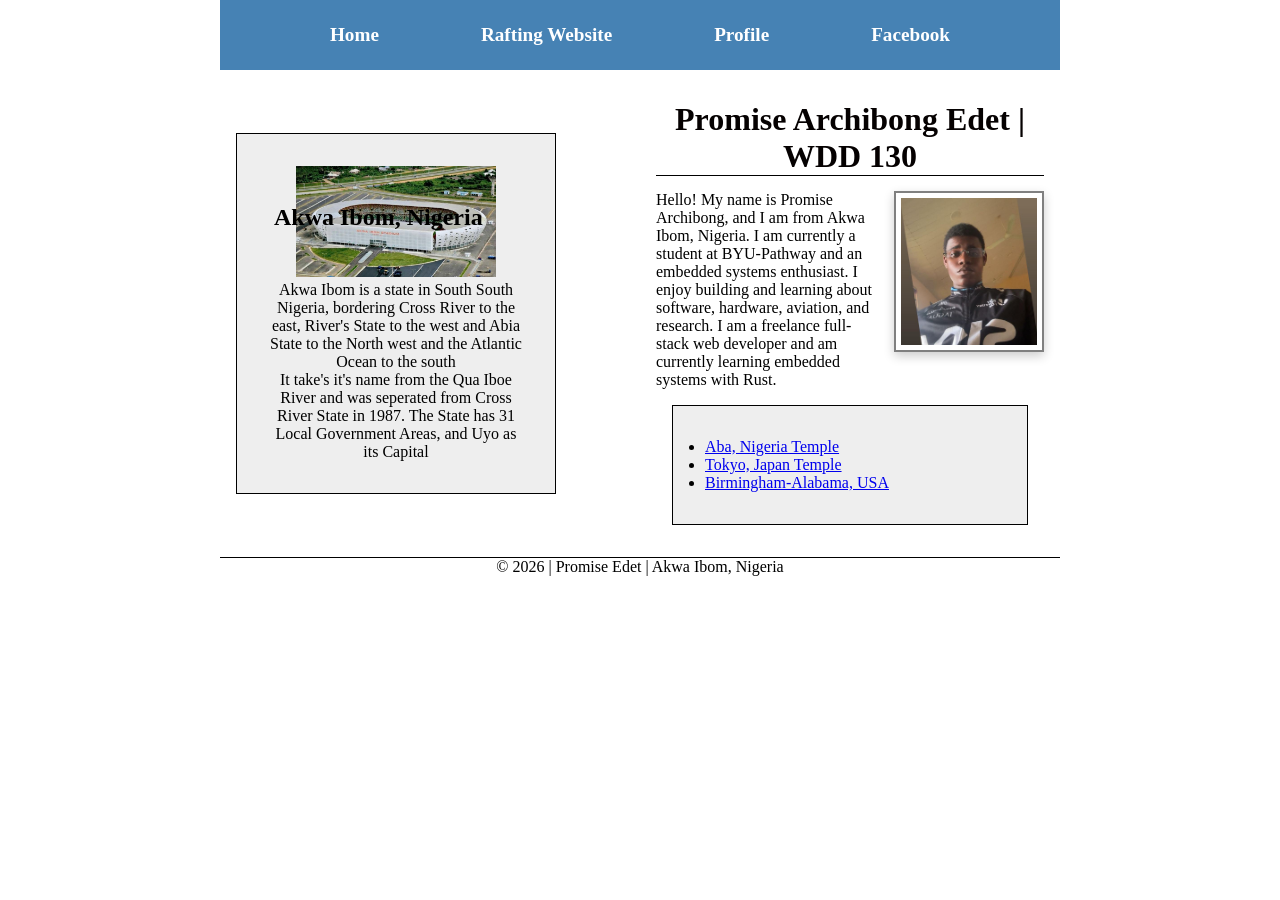
<file: index.html>
<!DOCTYPE html>
<html lang="en">

<head>
    <meta charset="UTF-8">
    <meta name="viewport" content="width=device-width, initial-scale=1.0">
    <title>Promise Archibong Edet | WDD 130</title>
    <meta name="description"
      content="Promise Edet's home page that lets people know a bit about his state.">
    <meta name="author" content="Promise Edet">
    <link rel="stylesheet" href="styles/styles.css">
</head>

<body>
    <header>
        <nav>
            <a href="#">Home</a>
            <a href="wwr/">Rafting Website</a>
            <a href="https://linkedin.com">Profile</a>
            <a href="https://facebook.com">Facebook</a>
        </nav>
    </header>
    <div class="grid">
        <main>
            <h1>Promise Archibong Edet | WDD 130</h1>
            <img src="images/profile.jpg" alt="Promise Archibong" width="200">
            <p>
                Hello! My name is Promise Archibong, and I am from Akwa Ibom, Nigeria. I am
                currently a
                student at BYU-Pathway and an embedded systems enthusiast. I enjoy building and
                learning
                about software, hardware, aviation, and research. I am a freelance full-stack web
                developer and am currently learning embedded systems with Rust.
            </p>

            <ul class="box">
                <li><a href="https://www.churchofjesuschrist.org/temples/details/aba-nigeria-temple?lang=eng"
                      target="_blank">Aba, Nigeria Temple</a>
                </li>
                <li><a href="https://www.churchofjesuschrist.org/temples/details/tokyo-japan-temple"
                      target="_blank"> Tokyo, Japan Temple</a>
                </li>
                <li><a href="https://www.churchofjesuschrist.org/temples/details/birmingham-alabama-temple?lang=eng"
                      target="_blank">Birmingham-Alabama, USA</a>
                </li>
            </ul>
        </main>
        <aside class="box">
            <h2>Akwa Ibom, Nigeria</h2>
            <img src="./images/akwa-ibom.jpeg" alt="akwa ibom state stadium">
            <p>Akwa Ibom is a state in South South Nigeria, bordering Cross River to the east,
                River's
                State to the west and Abia State to the North west and the Atlantic Ocean to the
                south
                <br>
                It take's it's name from the Qua Iboe River and was seperated from Cross River State
                in
                1987.
                The State has 31 Local Government Areas, and Uyo as its Capital
            </p>
        </aside>
    </div>
    <footer>
        <p>&copy; 2026 | Promise Edet | Akwa Ibom, Nigeria</p>
    </footer>
</body>

</html>
</file>
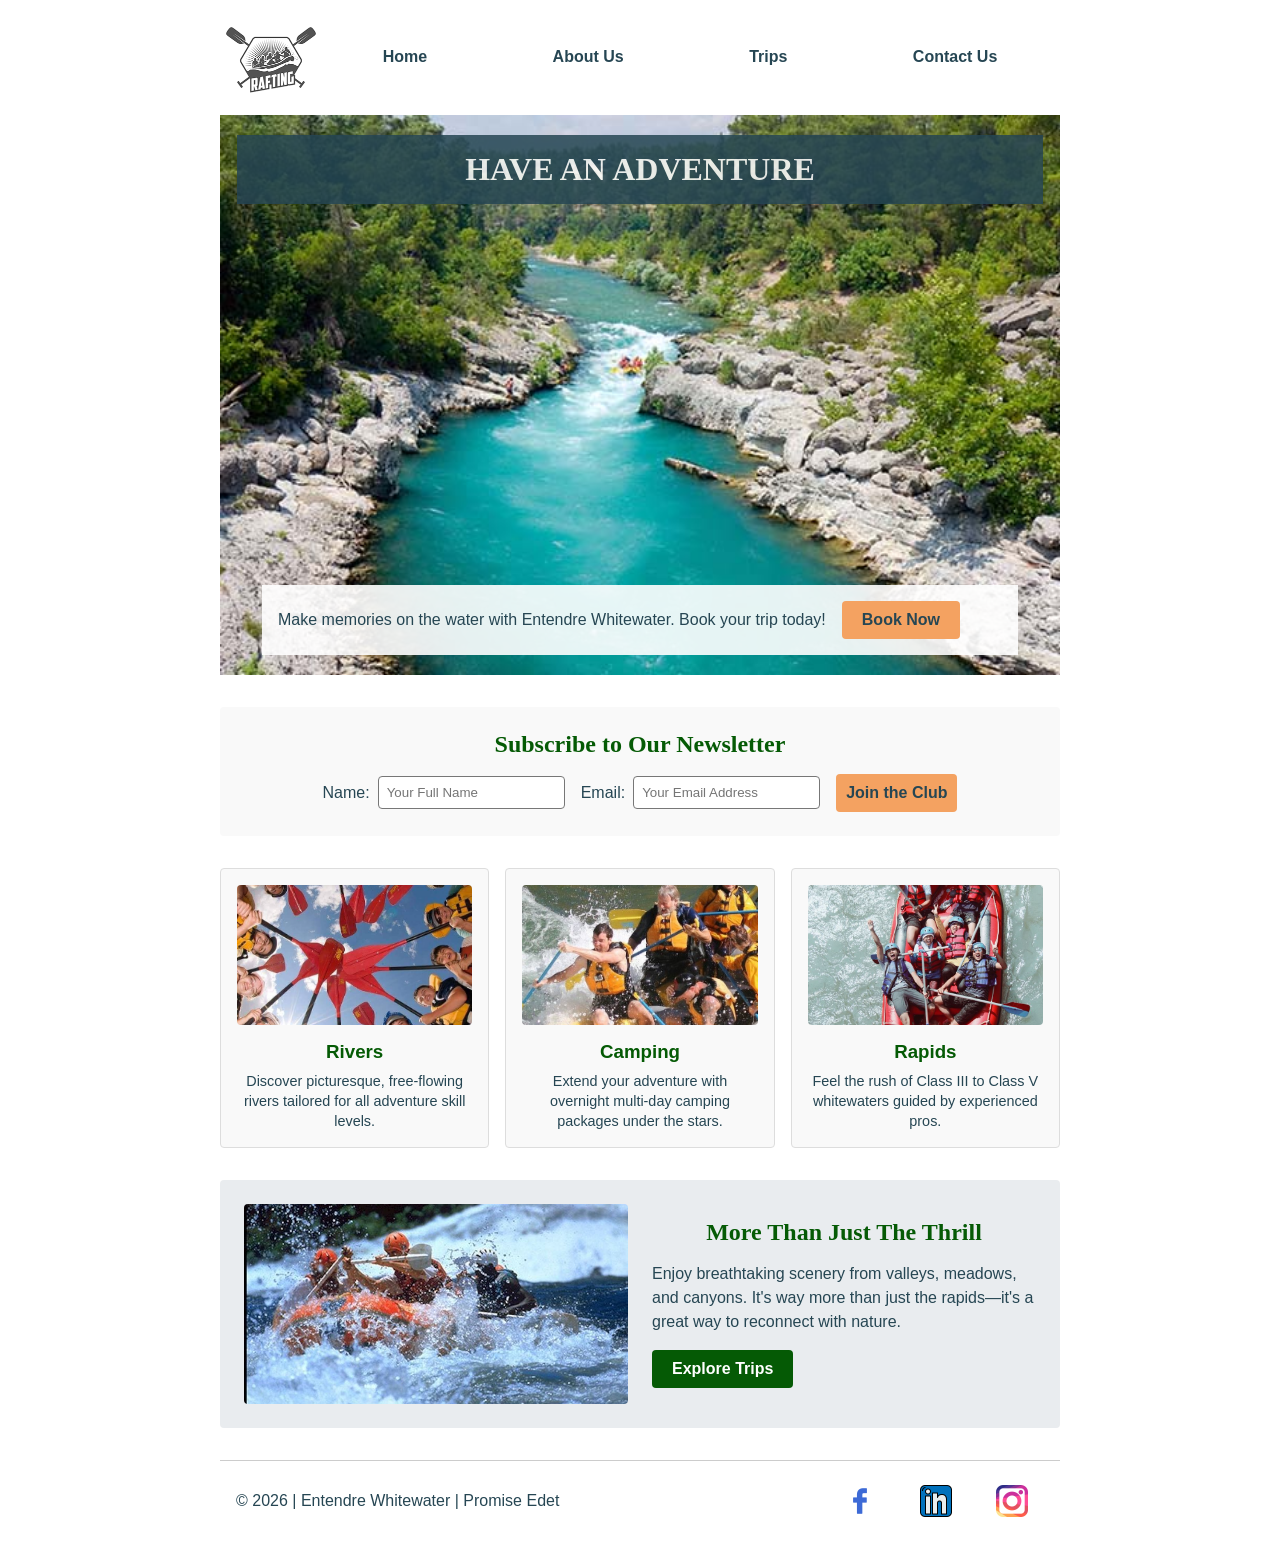
<file: wwr/index.html>
<!DOCTYPE html>
<html lang="en">

<head>
    <meta charset="UTF-8">
    <meta name="viewport" content="width=device-width, initial-scale=1.0">
    <title>Entendre Rafting | Home</title>
    <meta name="description"
      content="Experience the ultimate whitewater rafting adventure with Entendre Whitewater. Book your thrilling river trip, explore top-tier equipment, and create unforgettable memories today!">
    <meta name="author" content="Promise Archibong Edet">
    <link rel="stylesheet" href="styles/rafting.css">
</head>

<body>
    <header>
        <img src="images/rafting-logo.png" alt="Entendre Whitewater Rafting Logo" class="logo">
        <nav>
            <a href="index.html">Home</a>
            <a href="about.html">About Us</a>
            <a href="trips.html">Trips</a>
            <a href="contact.html">Contact Us</a>
        </nav>
    </header>

    <main>
        <!-- Hero Section -->
        <div class="hero">
            <img src="images/hero-image.jpg" alt="Whitewater Rafting Adventure">
            <h1>HAVE AN ADVENTURE</h1>
            <article>
                <p>Make memories on the water with Entendre Whitewater. Book your trip today!</p>
                <a href="trips.html" class="cta-btn">Book Now</a>
            </article>
        </div>

        <!-- Newsletter Section -->
        <section class="newsletter-section">
            <h2>Subscribe to Our Newsletter</h2>
            <form class="newsletter-form">
                <div class="newsletter-field">
                    <label for="fname">Name:</label>
                    <input type="text" id="fname" name="fname" placeholder="Your Full Name"
                      required>
                </div>
                <div class="newsletter-field">
                    <label for="email">Email:</label>
                    <input type="email" id="email" name="email" placeholder="Your Email Address"
                      required>
                </div>
                <button type="submit" class="submit-btn">Join the Club</button>
            </form>
        </section>

        <!-- Grid Content Section -->
        <section class="home-grid">
            <div class="grid-card">
                <img src="images/adventure1.jpeg" alt="Scenic free-flowing rivers">
                <h3>Rivers</h3>
                <p>Discover picturesque, free-flowing rivers tailored for all adventure skill
                    levels.</p>
            </div>
            <div class="grid-card">
                <img src="images/adventure2.jpeg" alt="Overnight river camping site">
                <h3>Camping</h3>
                <p>Extend your adventure with overnight multi-day camping packages under the stars.
                </p>
            </div>
            <div class="grid-card">
                <img src="images/adventure3.jpeg" alt="Thrilling class V whitewater rapids">
                <h3>Rapids</h3>
                <p>Feel the rush of Class III to Class V whitewaters guided by experienced pros.</p>
            </div>
        </section>

        <!-- Secondary Info Section -->
        <section class="info-banner">
            <img src="images/history.jpeg" alt="Scenic Canyon View">
            <div class="info-text">
                <h2>More Than Just The Thrill</h2>
                <p>Enjoy breathtaking scenery from valleys, meadows, and canyons. It's way more than
                    just the rapids—it's a great way to reconnect with nature.</p>
                <a href="trips.html" class="cta-btn secondary">Explore Trips</a>
            </div>
        </section>
    </main>

    <footer>
        <p>&copy; 2026 | Entendre Whitewater | Promise Edet</p>
        <nav class="socialmedia">
            <a href="https://facebook.com" target="_blank" rel="noopener noreferrer">
                <img src="images/facebook.png" alt="Facebook Icon">
            </a>
            <a href="https://linkedin.com" target="_blank" rel="noopener noreferrer">
                <img src="images/linkedin.png" alt="LinkedIn Icon">
            </a>
            <a href="https://instagram.com" target="_blank" rel="noopener noreferrer">
                <img src="images/instagram.png" alt="Instagram Icon">
            </a>
        </nav>
    </footer>
</body>

</html>
</file>
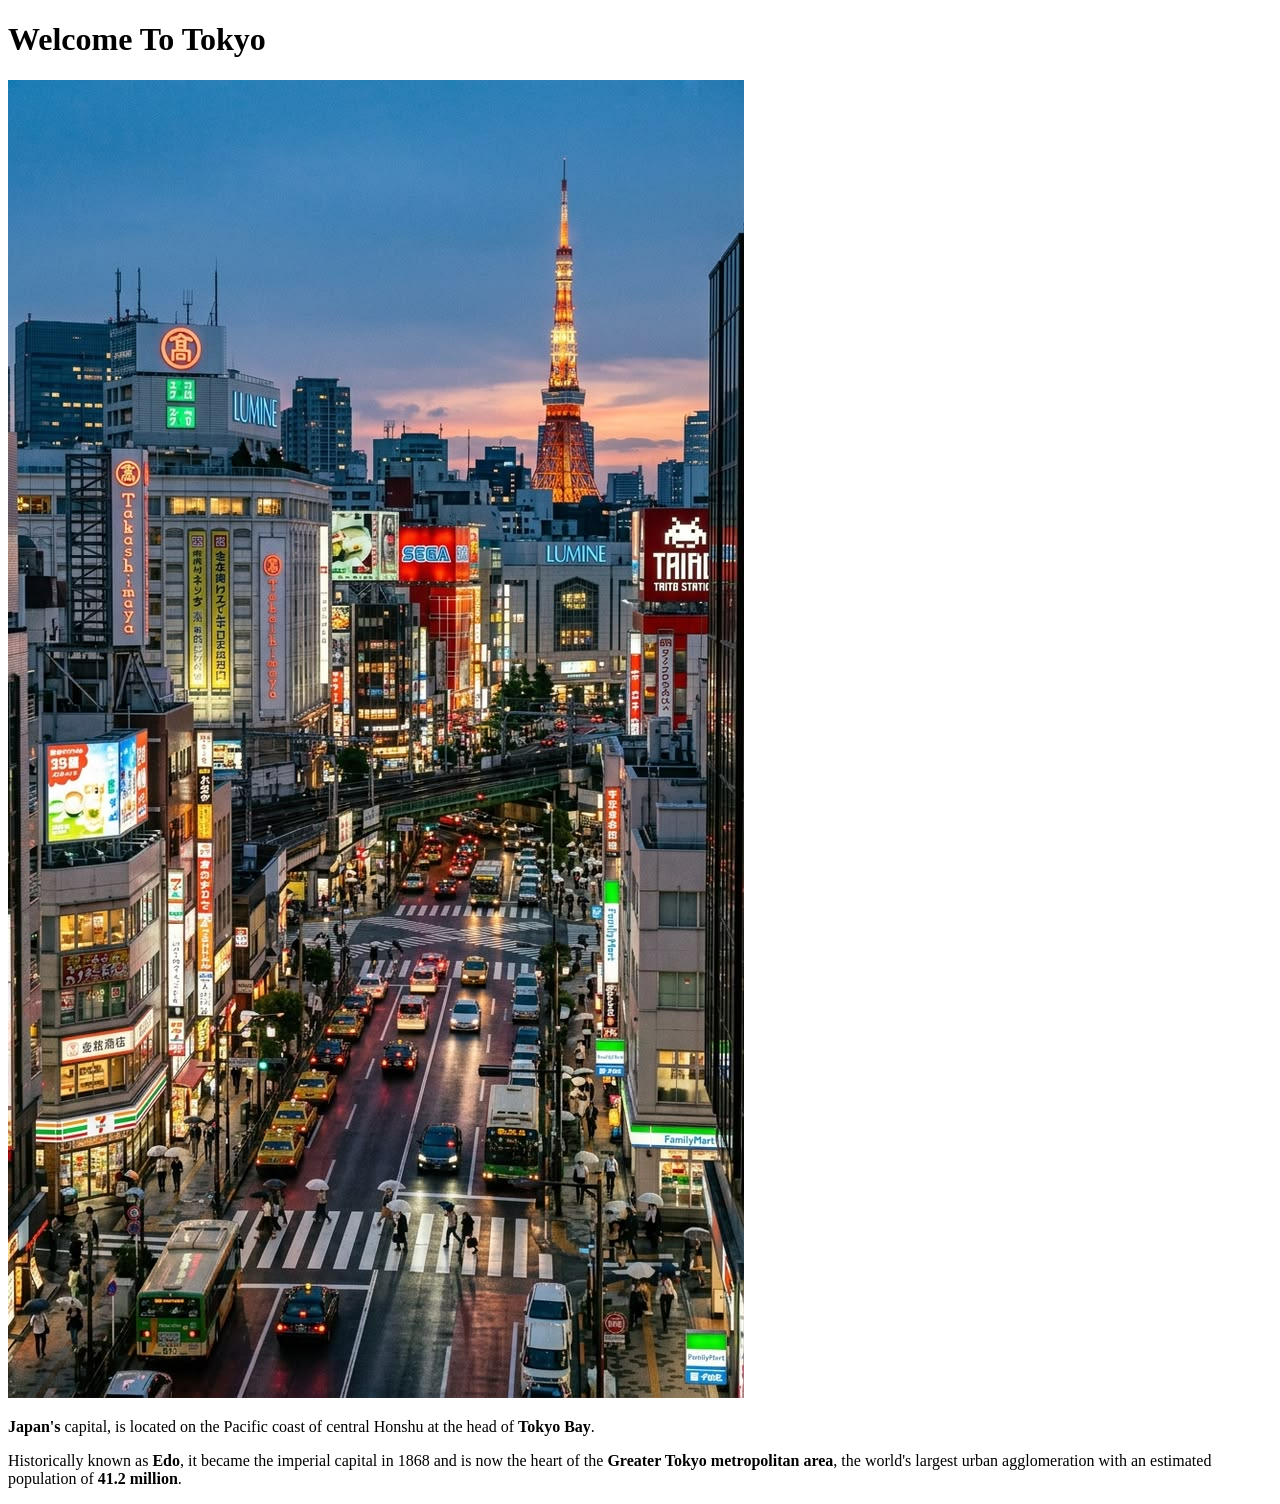
<file: week01/favourite-city.html>
<!DOCTYPE html>
<html lang="en">
<head>
    <meta charset="UTF-8">
    <meta name="viewport" content="width=device-width, initial-scale=1.0">
    <title>Tokyo</title>
</head>
<body>
    <h1>Welcome To Tokyo</h1>
    <img src="./images/tokyo-japan.jpeg" alt="image of tokyo">
    <p><b>Japan's</b> capital, is located on the Pacific coast of central Honshu at the head of <b>Tokyo Bay</b>.</p>
    <p>Historically known as <b>Edo</b>, it became the imperial capital in 1868 and is now the heart of the <b>Greater Tokyo metropolitan area</b>, the world's largest urban agglomeration with an estimated population of <b>41.2 million</b>.</p>
</body>
</html>
</file>
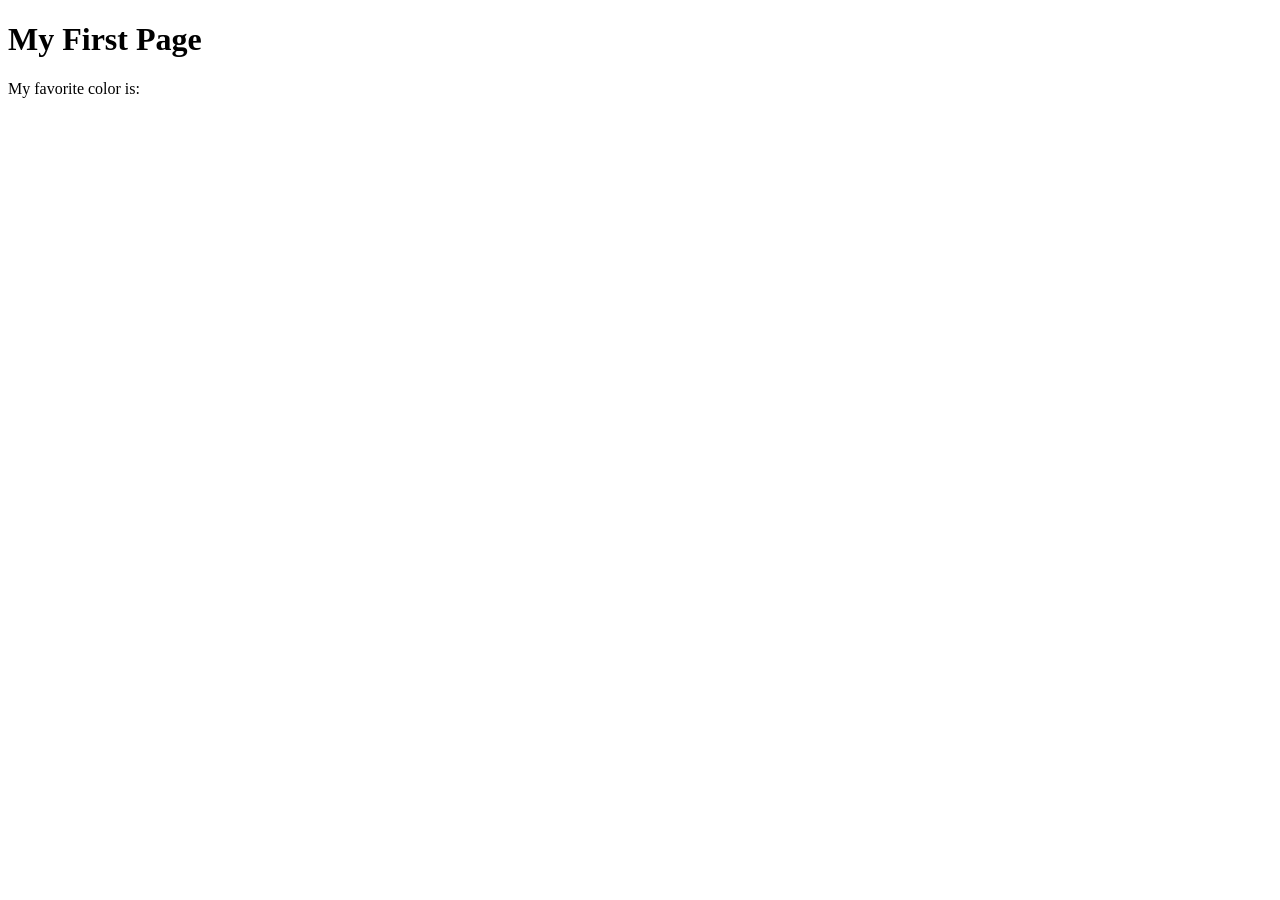
<file: week01/first-page.html>
<!DOCTYPE html>
<html lang="en">
<head>
    <meta charset="UTF-8">
    <meta name="viewport" content="width=device-width, initial-scale=1.0">
    <title>My First Page</title>
</head>
<body>
    <h1>My First Page</h1>
    <p>My favorite color is: </p>
</body>
</html>
</file>
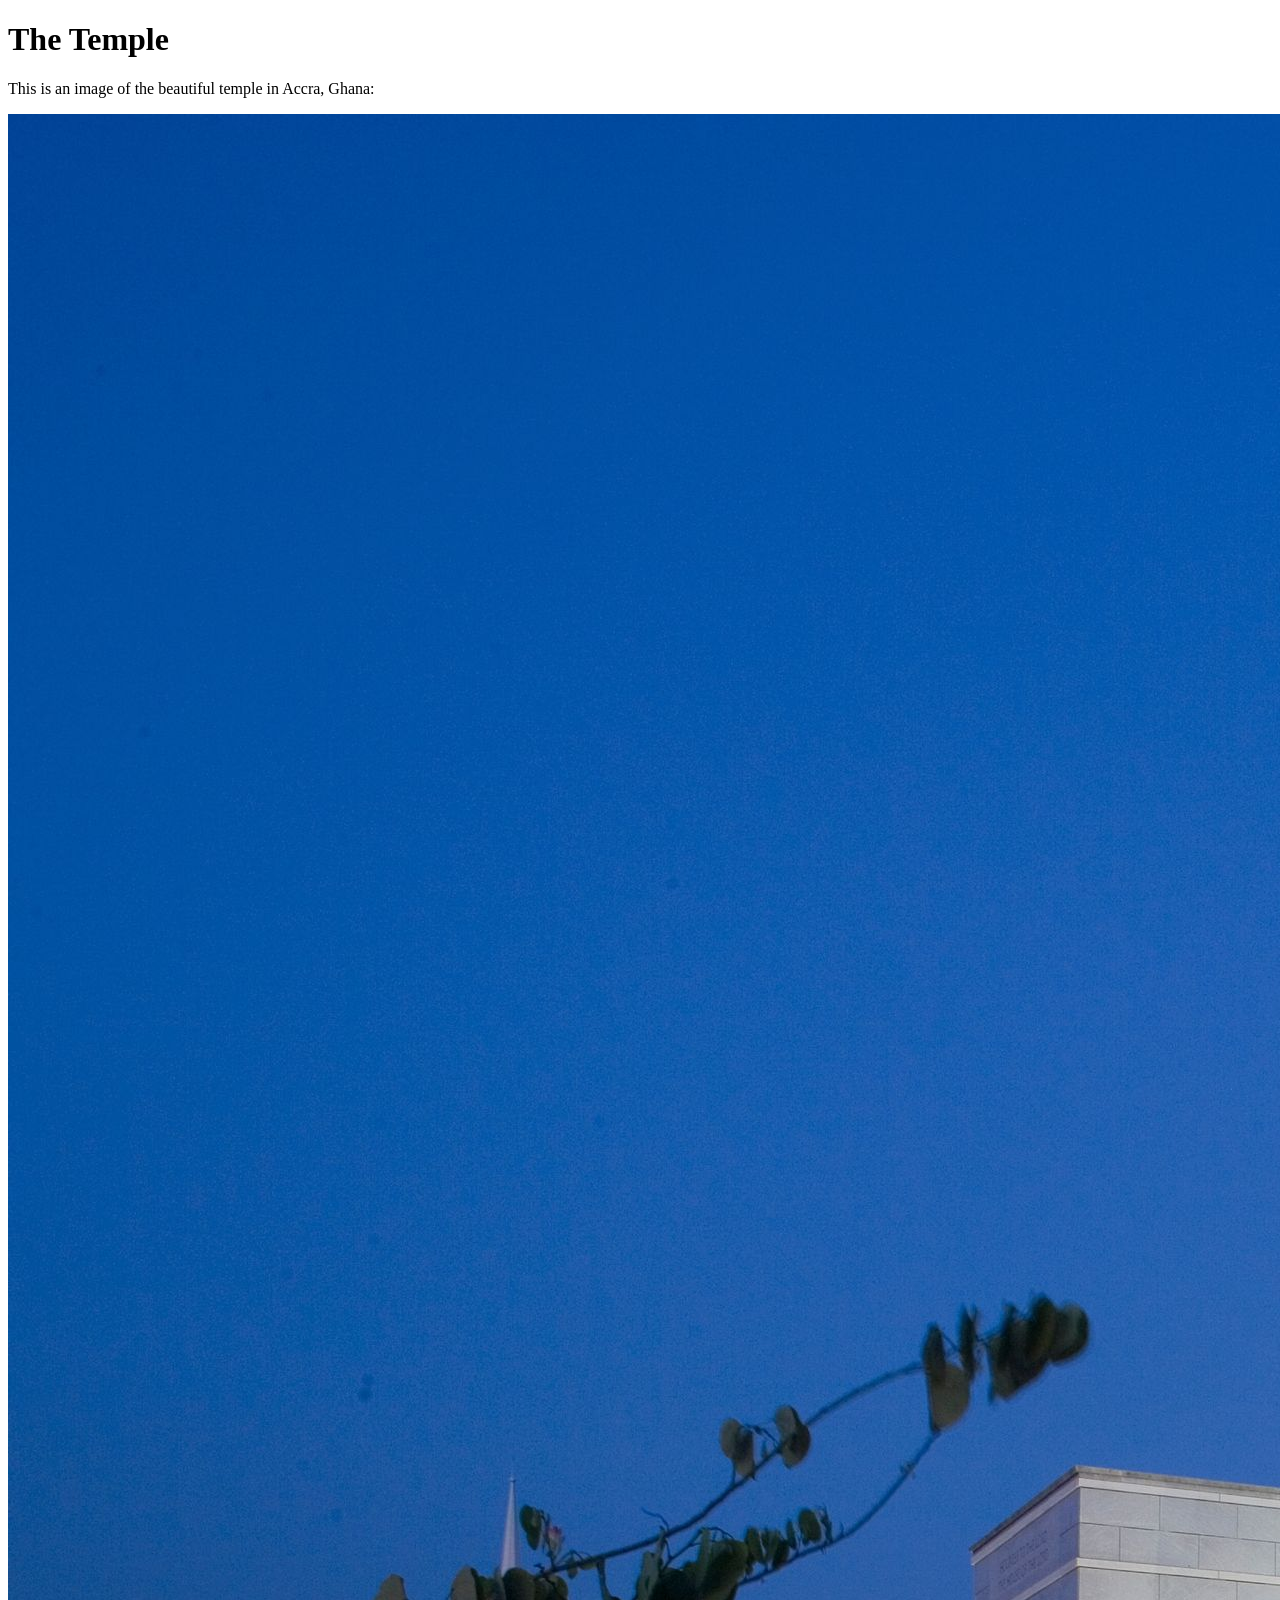
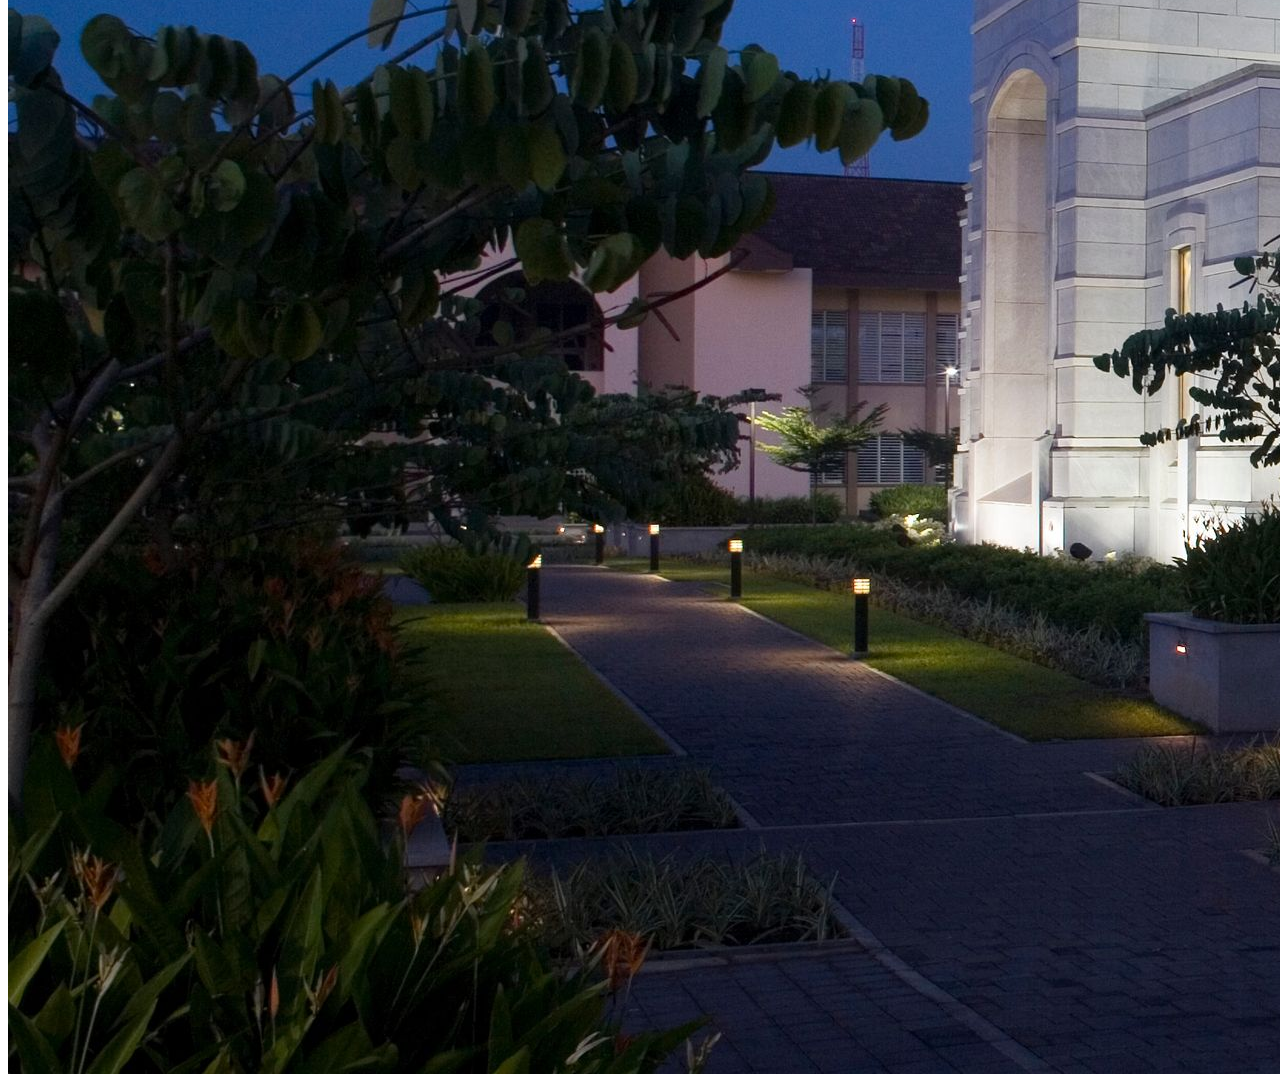
<file: week01/images.html>
<!DOCTYPE html>
<html lang="en">
<head>
    <meta charset="UTF-8">
    <meta name="viewport" content="width=device-width, initial-scale=1.0">
    <title>Temple Image</title>
</head>
<body>
    <h1>The Temple</h1>
    <p>This is an image of the beautiful temple in Accra, Ghana:</p>
    <img src="images/temple-large.jpeg" alt="The Accra Ghana Temple">
    
</body>
</html>
</file>
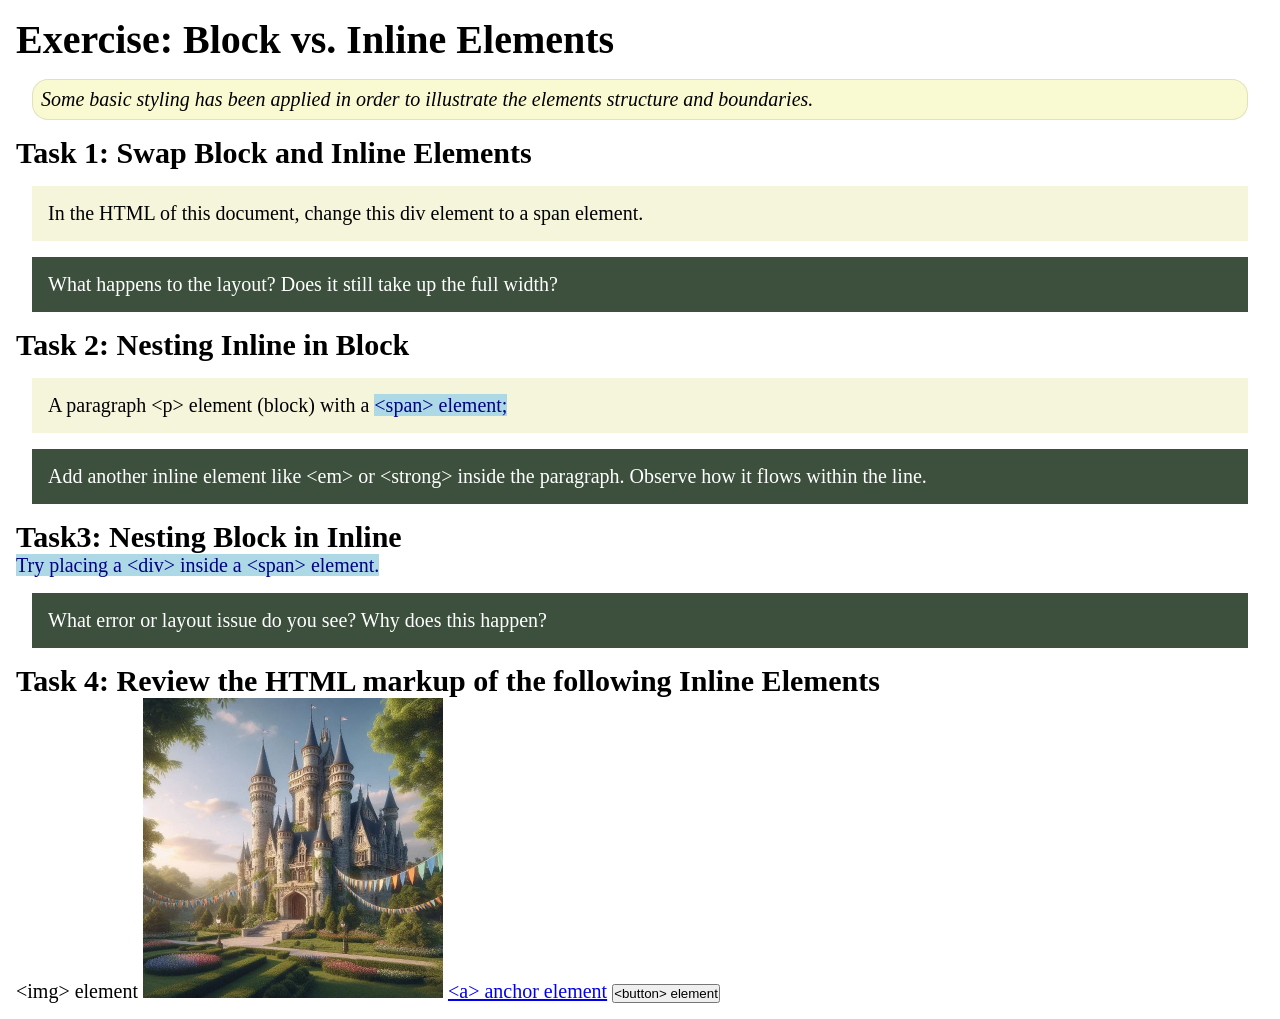
<file: week02/block-vs-inline.html>
<!DOCTYPE html>
<html lang="en">

<head>
    <meta charset="UTF-8">
    <meta name="viewport" content="width=device-width, initial-scale=1.0">
    <title>Exercise: Block vs. Inline Elements</title>
    <link rel="stylesheet" href="styles/block-vs-inline.css">
</head>

<body>
    <main>
        <h1>Exercise: Block vs. Inline Elements</h1>
        <p class="note">Some basic styling has been applied in order to illustrate the elements structure and
            boundaries.</p>

        <h2>Task 1: Swap Block and Inline Elements</h2>
        <div>In the HTML of this document, change this div element to a span element.</div>

        <p class="question">What happens to the layout? Does it still take up the full width?</p>

        <h2>Task 2: Nesting Inline in Block</h2>
        <p>A paragraph &lt;p&gt; element (block) with a <span>&lt;span&gt; element;</span></p>
        <p class="question">Add another inline element like &lt;em&gt; or &lt;strong&gt; inside the paragraph. Observe
            how it flows within the line.</p>

        <h2>Task3: Nesting Block in Inline</h2>
        <span>Try placing a &lt;div&gt; inside a &lt;span&gt; element.</span>
            <p class="question">What error or layout issue do you see? Why does this happen?</p>


            <h2>Task 4: Review the HTML markup of the following Inline Elements</h2>
        &lt;img&gt; element
        <img src="images/castle.webp" alt="placeholder image (images are inline)" width="300" height="300">
        <a href="https://churchofjesuschrist.org">&lt;a&gt; anchor element</a>
        <button type="button">&lt;button&gt; element</button>
    </main>
</body>

</html>
</file>
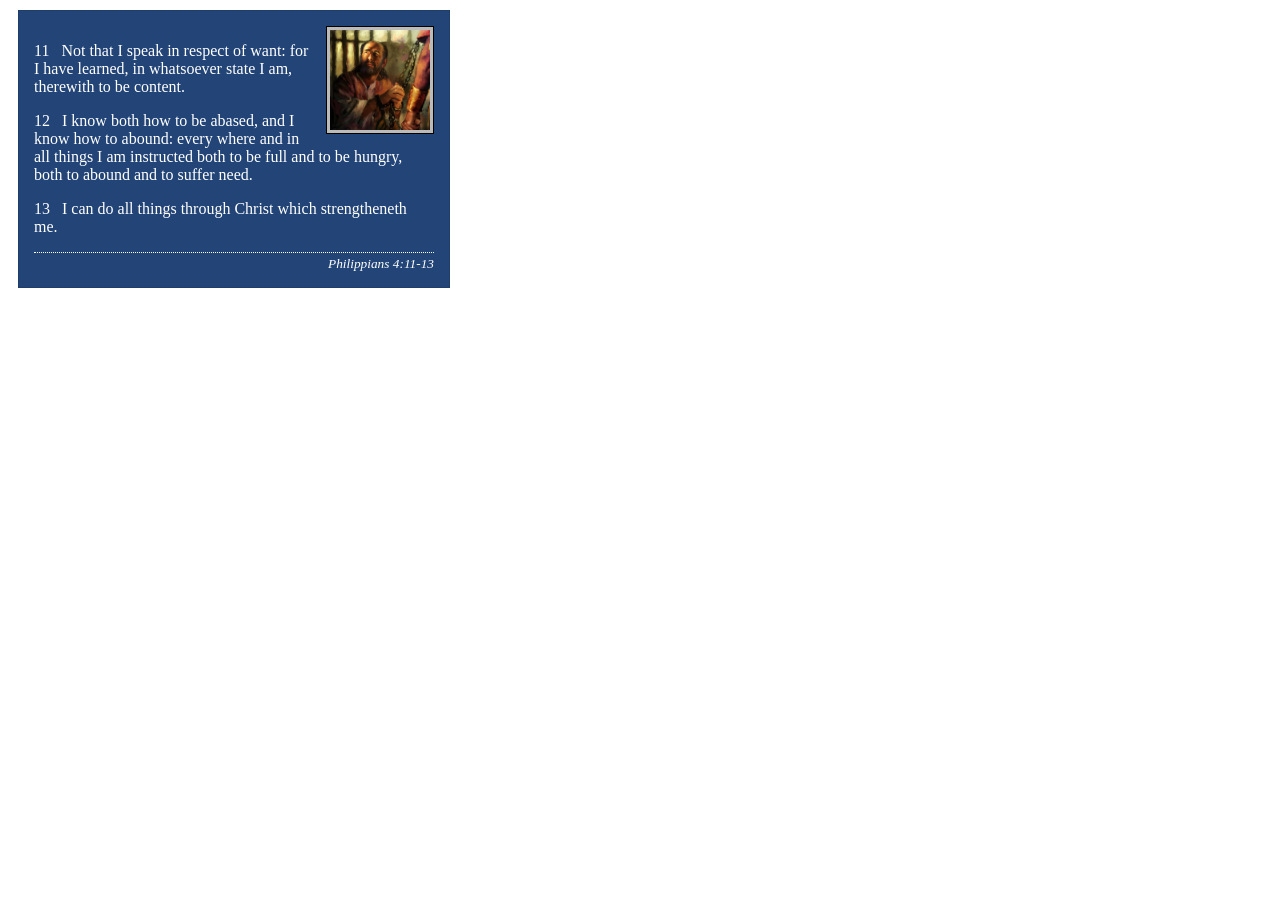
<file: week02/box-model-solution.html>
<!DOCTYPE html>
<html lang="en">
<head>
    <meta charset="UTF-8">
    <meta name="viewport" content="width=device-width, initial-scale=1.0">
    <title>Box Model Activity</title>
    <link rel="stylesheet" href="styles/box-model-solution.css">
</head>
<body>
    <main>
        <div class="callout">
            <img src="images/apostle-paul-imprisoned.webp" alt="Paul the Apostle - Imprisoned in Rome" width="200" height="200">
            <blockquote>
                <p>11 &nbsp; Not that I speak in respect of want: for I have learned, in whatsoever state I am, therewith to be content.</p>
                <p>12 &nbsp; I know both how to be abased, and I know how to abound: every where and in all things I am instructed both to be full and to be hungry, both to abound and to suffer need.</p>
                <p>13 &nbsp; I can do all things through Christ which strengtheneth me.</p>
            </blockquote>
            <cite>Philippians 4:11-13</cite>
        </div>
    </main>
</body>
</html>
</file>
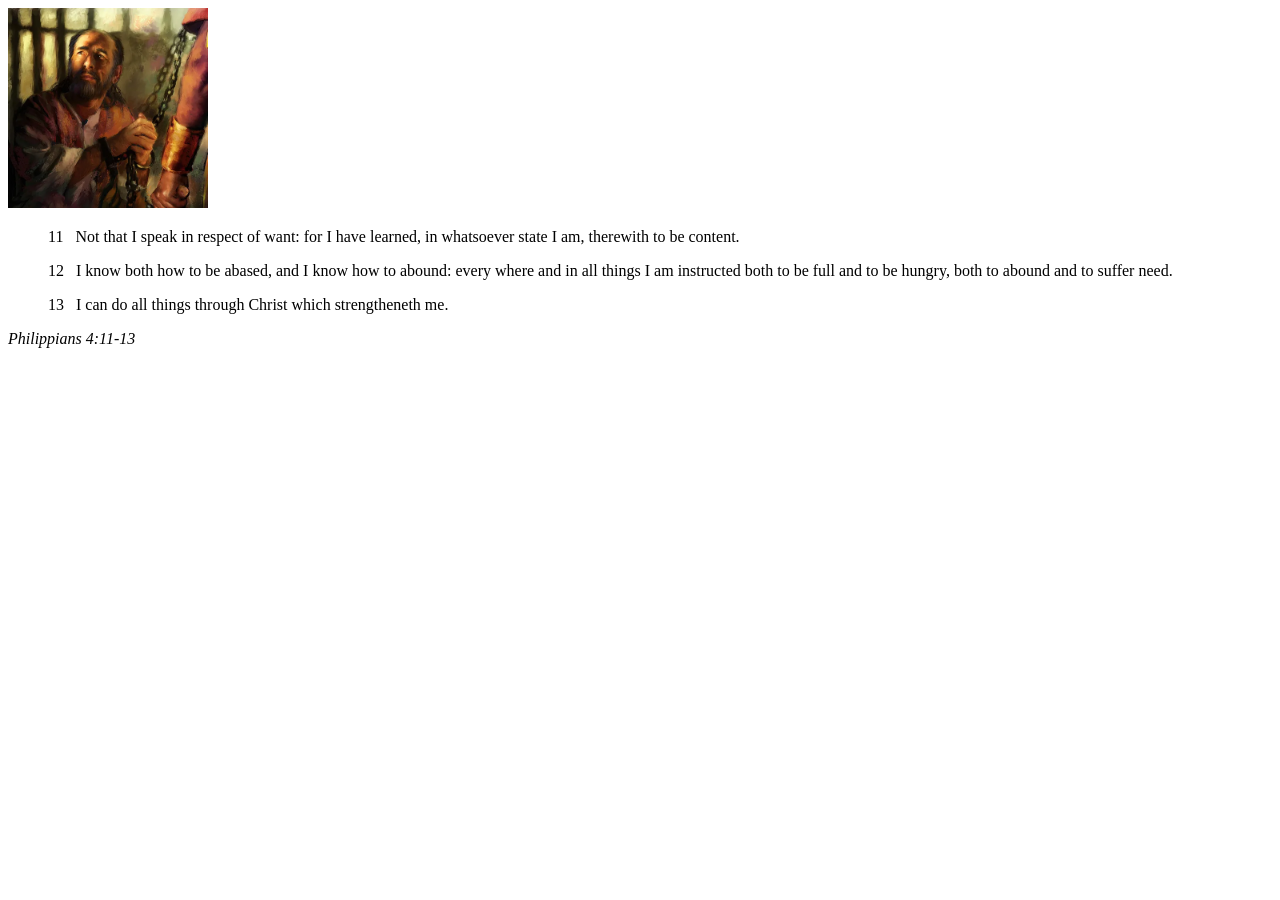
<file: week02/box-model.html>
<!DOCTYPE html>
<html lang="en">
<head>
    <meta charset="UTF-8">
    <meta name="viewport" content="width=device-width, initial-scale=1.0">
    <title>Box Model Activity</title>
</head>
<body>
    <main>
        <div class="callout">
            <img src="images/apostle-paul-imprisoned.webp" alt="Paul the Apostle - Imprisoned in Rome" width="200" height="200">
            <blockquote>
                <p>11 &nbsp; Not that I speak in respect of want: for I have learned, in whatsoever state I am, therewith to be content.</p>
                <p>12 &nbsp; I know both how to be abased, and I know how to abound: every where and in all things I am instructed both to be full and to be hungry, both to abound and to suffer need.</p>
                <p>13 &nbsp; I can do all things through Christ which strengtheneth me.</p>
            </blockquote>
            <cite>Philippians 4:11-13</cite>
        </div>
    </main>
</body>
</html>
</file>
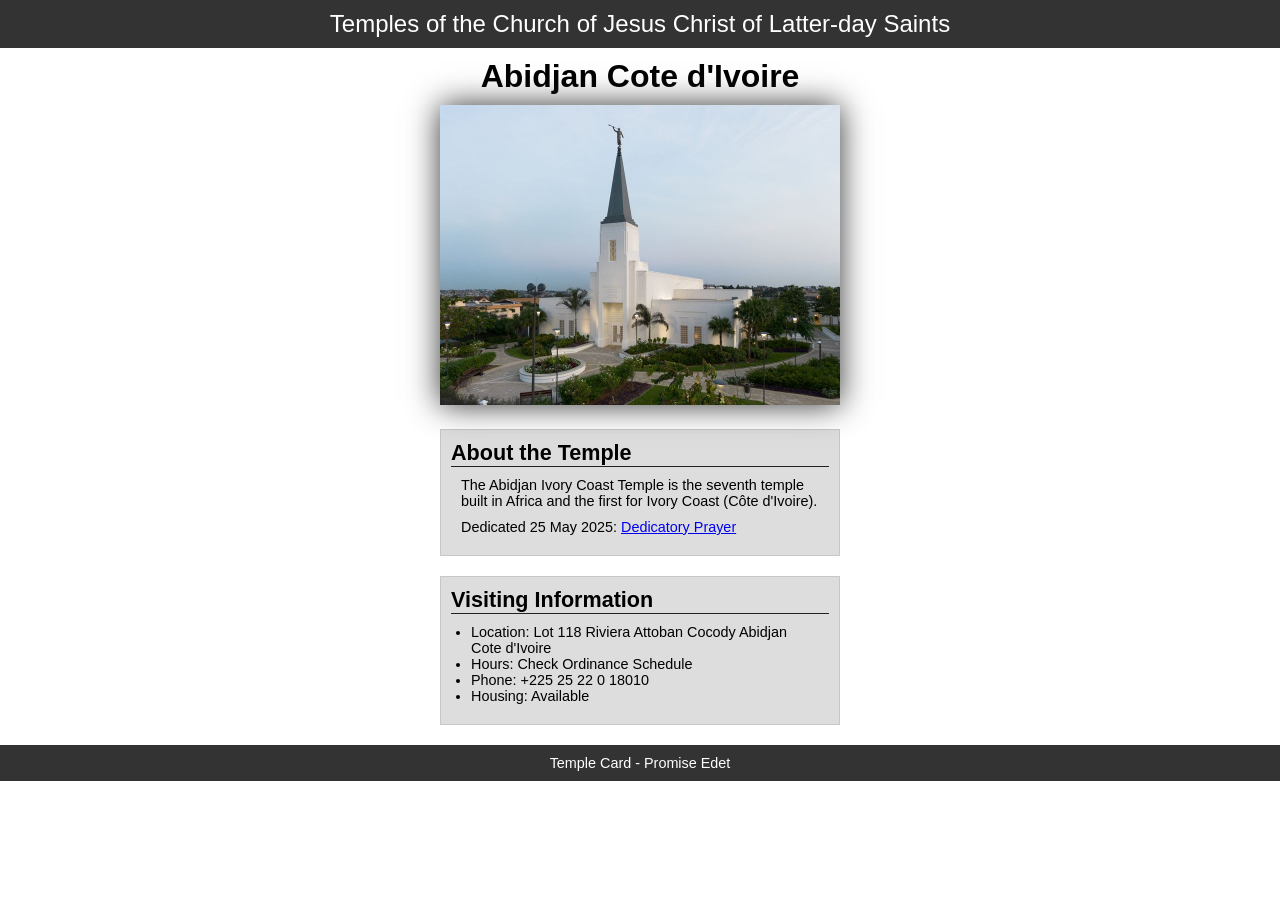
<file: week02/temple.html>
<!DOCTYPE html>
<html lang="en">

<head>
    <meta charset="UTF-8">
    <meta name="viewport" content="width=device-width, initial-scale=1.0">
    <title>Temple Card - Abidjan Cote d'Ivoire</title>
    <link rel="stylesheet" href="./styles/temple.css">
</head>

<body>
    <header>
        <p>Temples of the Church of Jesus Christ of Latter-day Saints</p>
    </header>
    <main>
        <h1>Abidjan Cote d'Ivoire</h1>
        <picture>
            <img src="images/abidjan-ivory-coast.jpeg" alt="Abidjan Cote d'Ivoire Temple">
        </picture>
        <section>
            <h2>About the Temple</h2>
            <p>The Abidjan Ivory Coast Temple is the seventh temple built in Africa and the first
                for Ivory Coast (Côte
                d'Ivoire).</p>
            <p>Dedicated 25 May 2025: <a
                  href="https://www.churchofjesuschrist.org/temples/dedicatory-prayer/abidjan-ivory-coast-temple/2025-05-25?lang=eng"
                  target="_blank" rel="noopener noreferrer">Dedicatory Prayer</a></p>
        </section>
        <section>
            <h2>Visiting Information</h2>
            <ul>
                <li>Location: Lot 118 Riviera Attoban Cocody Abidjan Cote d'Ivoire</li>
                <li>Hours: Check Ordinance Schedule</li>
                <li>Phone: +225 25 22 0 18010</li>
                <li>Housing: Available</li>
            </ul>
        </section>
    </main>
    <footer>
        <p>Temple Card - Promise Edet</p>
    </footer>
</body>

</html>
</file>
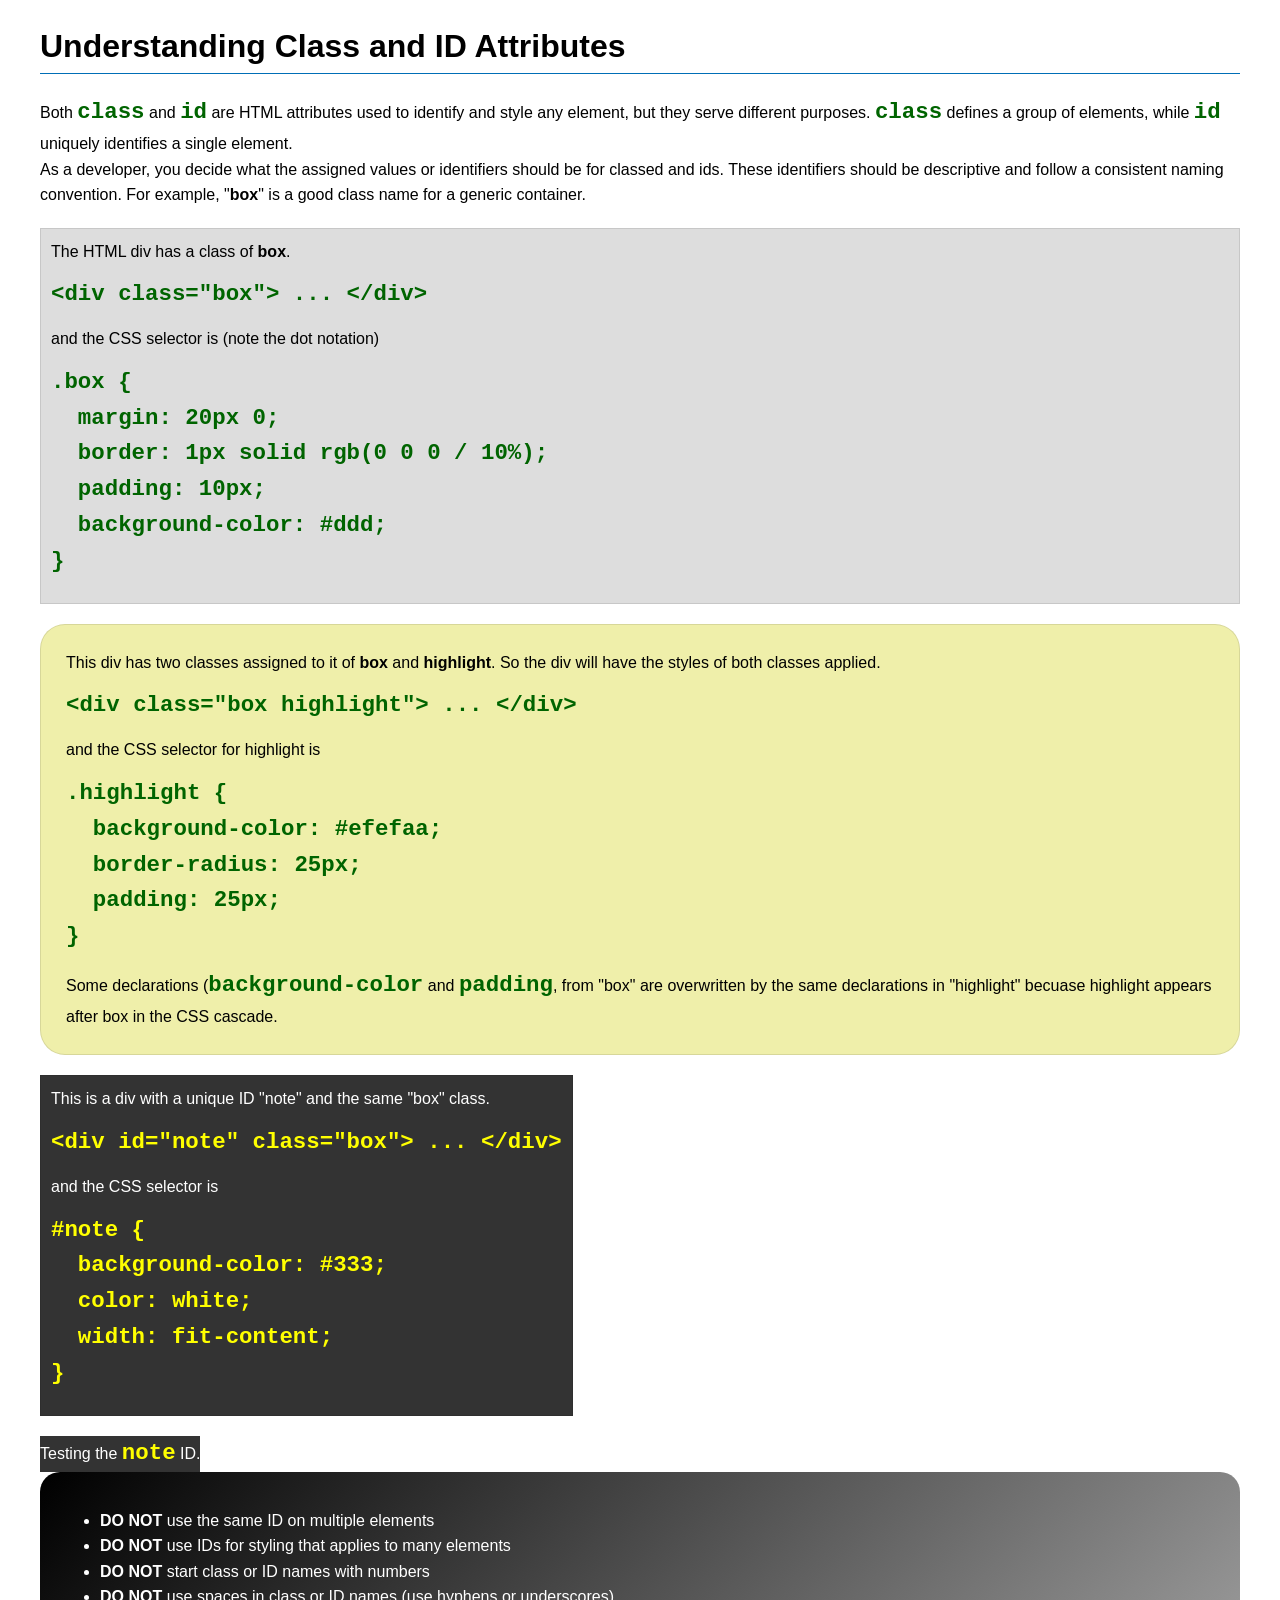
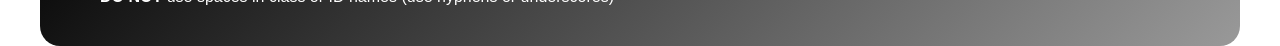
<file: week03/class-and-id.html>
<!DOCTYPE html>
<html lang="en">

<head>
    <meta charset="UTF-8">
    <meta name="viewport" content="width=device-width, initial-scale=1.0">
    <title>Class vs ID Attributes</title>
    <link rel="stylesheet" href="styles/class-and-id.css">
</head>

<body>
    <h1>Understanding Class and ID Attributes</h1>
    <p>Both <code>class</code> and <code>id</code> are HTML attributes used to identify and style any element, but they
        serve different purposes. <code>class</code> defines a group of elements, while <code>id</code> uniquely
        identifies a single element.</p>
    <p>As a developer, you decide what the assigned values or identifiers should be for classed and ids. These
        identifiers should be
        descriptive and follow a consistent naming convention. For example, "<strong>box</strong>" is a good class name
        for a generic container.</p>
    <div class="box">
        <p>The HTML div has a class of <strong>box</strong>.</p>
        <pre><code class="html">&lt;div class="box"&gt; ... &lt;/div&gt;</code></pre>
        and the CSS selector is (note the dot notation)
        <pre><code class="css">.box {
  margin: 20px 0;
  border: 1px solid rgb(0 0 0 / 10%);
  padding: 10px;
  background-color: #ddd; 
}</code></pre>
    </div>

    <div class="box highlight">
        <p>This div has two classes assigned to it of <strong>box</strong> and <strong>highlight</strong>. So the div
            will have the styles of both classes applied.</p>
        <pre><code class="html">&lt;div class="box highlight"&gt; ... &lt;/div&gt;</code></pre>
        and the CSS selector for highlight is
        <pre><code class="css">.highlight {
  background-color: #efefaa;
  border-radius: 25px;
  padding: 25px;
}</code></pre>
<p>Some declarations (<code>background-color</code> and <code>padding</code>, from "box" are overwritten by the same declarations in "highlight" becuase highlight appears after box in the CSS cascade.</p>
    </div>

    <div id="note" class="box">
        <p>This is a div with a unique ID "note" and the same "box" class.</p>
        <pre><code class="html">&lt;div id="note" class="box"&gt; ... &lt;/div&gt;</code></pre>
        and the CSS selector is
        <pre><code class="css">#note {
  background-color: #333;
  color: white;
  width: fit-content;
}</code></pre>
    </div>

    <div id="note">
        <p>Testing the <code>note</code> ID.</p>
    </div>

    <section id="best-practice">
        <ul>
            <li><strong>DO NOT</strong> use the same ID on multiple elements</li>
            <li><strong>DO NOT</strong> use IDs for styling that applies to many elements</li>
            <li><strong>DO NOT</strong> start class or ID names with numbers</li>
            <li><strong>DO NOT</strong> use spaces in class or ID names (use hyphens or underscores)</li>
        </ul>
    </section>




</body>

</html>
</file>
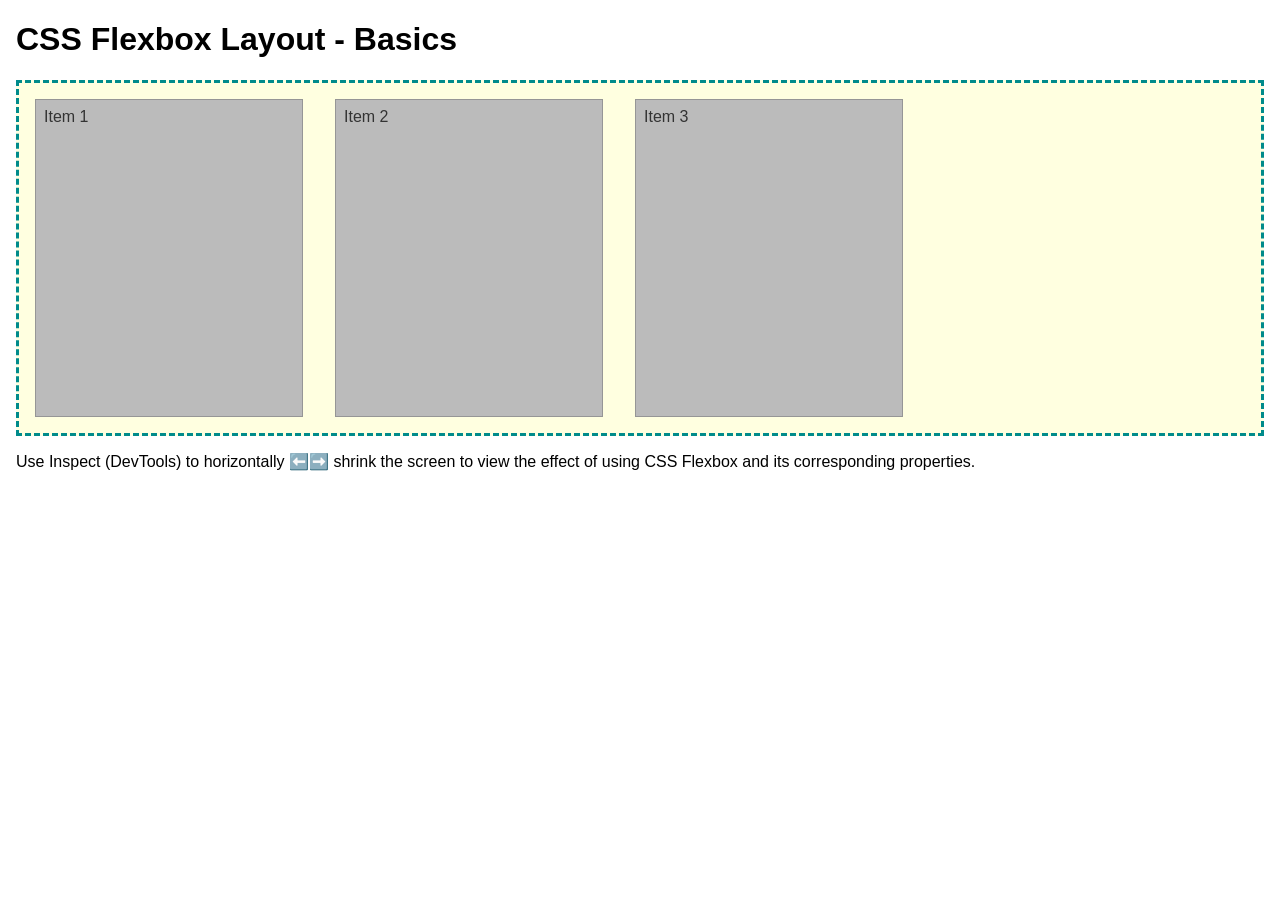
<file: week04/flexbox-layout.html>
<!DOCTYPE html>
<html lang="en">
<head>
    <meta charset="UTF-8">
    <meta name="viewport" content="width=device-width, initial-scale=1.0">
    <title>CSS Flexbox Layout - Basics</title>
    <link rel="stylesheet" href="styles/flexbox.css">
</head>
<body>
    <main>
        <h1>CSS Flexbox Layout - Basics</h1>
        <div class="flex-container">
            <div class="flex-item item1">Item 1</div>
            <div class="flex-item item2">Item 2</div>
            <div class="flex-item item3">Item 3</div>
        </div>
        <p>Use Inspect (DevTools) to horizontally ⬅️➡️ shrink the screen to view the effect of using CSS Flexbox and its corresponding properties.</p>
    </main>
</body>
</html>
</file>
<file: styles/styles.css>
* {
    margin: 0;
    padding: 0;
    box-sizing: border-box;
}

nav {
    background-color: steelblue;
    padding: 1rem;
    display: flex;
    justify-content: space-evenly;
    align-items: center;
}

h1 {
    color: rgb(5, 1, 1);
    border-bottom: 1px solid black;
    text-align: center;
    margin: 15px 0;
}

nav {
    background-color: steelblue;
    padding: 1rem;
    display: flex;
    justify-content: space-evenly;
    align-items: center;
}

nav a {
    display: block;
    padding: 0.5rem;
    text-decoration: none;
    font-size: 1.2rem;
    font-weight: 700;
    color: #fff;
}

.grid {
    display: grid;
    align-items: center;
}

main {
    max-width: 840px;
    grid-column: 2/3;
    margin: 1rem;
}

main img {
    width: 150px;
    height: auto;
    border: 2px solid gray;
    padding: 5px;
    box-shadow: 0 4px 10px rgba(0, 0, 0, 0.2);
    float: right;
    margin: 0 0 1rem 1rem;
}

aside {
    width: 20rem;
    margin: 1rem;
    border: 1px solid rgba(0, 0, 0, 0.2);
    padding: 1rem;
    background-color: #eee;
    color: #333;
    text-align: center;
    position: relative;
    width: 20rem;
    position: relative;
    grid-column: 1/2;
    grid-row: 1/2;
}

aside img {
    width: 200px;
    height: auto;
}

aside h2 {
    position: absolute;
    top: 70px;
    left: 37px;
}

p {
    padding: 0;
}

footer {
    margin-top: 15px;
    border-top: 1px solid #000;
    text-align: center;
}

/* class selectors */
.box {
    margin: 1rem;
    border: 1px solid rgba(0, 0, 0, 1);
    background-color: #eee;
    color: #000;
    padding: 2rem;
}

header,
.grid,
footer {
    max-width: 840px;
    margin: 0 auto;
}

.grid {
    display: grid;
    grid-template-columns: 1fr 1fr;
}

/* .grid main {
    grid-column: 1/2;
    grid-row: 1/2s;
}

.grid aside {
    grid-column: 1/2;
    grid-row: 1/2s;
} */
</file>
<file: wwr/styles/rafting.css>
* {
  margin: 0;
  padding: 0;
  box-sizing: border-box;
}

:root {
  --primary-color: #055a05;
  --secondary-color: #f4a261;
  --accent1-color: #264653;
  --accent2-color: #e9c46a;
  --heading-font: "Times New Roman", "Georgia", serif;
  --body-font: Arial, Helvetica, sans-serif;
}

body {
  font-family: var(--body-font);
  color: var(--accent1-color);
}

header,
main,
footer {
  width: 840px;
  margin: 0 auto;
}

h1,
h2 {
  font-family: var(--heading-font);
  color: var(--primary-color);
  text-align: center;
}

h2 {
  margin-bottom: 16px;
}

header {
  display: grid;
  grid-template-columns: auto 1fr;
  align-items: center;
  padding: 16px 0;
}

header .logo {
  width: 100px;
  height: auto;
}

nav {
  display: flex;
  justify-content: space-around;
  align-items: center;
}

nav a {
  text-decoration: none;
  color: var(--accent1-color);
  font-weight: bold;
  padding: 8px 16px;
}

nav a:hover {
  color: var(--primary-color);
  text-decoration: underline;
}

.hero {
  position: relative;
}

.hero img {
  display: block;
  width: 100%;
  height: auto;
}

h1 {
  position: absolute;
  top: 20px;
  width: 96%;
  left: 2%;
  padding: 16px;
  text-align: center;
  opacity: 0.85;
  background-color: var(--accent1-color);
  color: #fff;
}

.hero article {
  position: absolute;
  bottom: 20px;
  left: 5%;
  right: 5%;
  background-color: rgba(255, 255, 255, 0.9);
  padding: 16px;
  display: flex;
  align-items: center;
  gap: 16px;
}

.hero article img {
  width: 125px;
  height: auto;
}

.history {
  margin: 32px 0;
  padding: 16px;
  background-color: #f9f9f9;
}

.history-content {
  display: grid;
  grid-template-columns: 1fr 1fr 1fr;
  gap: 16px;
  align-items: center;
}

.history-content img {
  width: 100%;
  height: auto;
  border-radius: 4px;
}

.adventures {
  margin: 32px 0;
  padding: 16px;
}

.adventures-container {
  display: flex;
  justify-content: space-between;
  gap: 12px;
}

.adventures-container figure {
  flex: 1;
  text-align: center;
}

.adventures-container img {
  width: 100%;
  height: 110px;
  object-fit: cover;
  border-radius: 4px;
}

figcaption {
  font-size: 0.85rem;
  margin-top: 8px;
  color: var(--accent1-color);
  font-weight: bold;
}

footer {
  display: flex;
  justify-content: space-between;
  align-items: center;
  padding: 16px;
  border-top: 1px solid #ccc;
}

.socialmedia {
  display: flex;
  gap: 12px;
  margin: 0;
  padding: 0;
}

.socialmedia img {
  display: block;
  width: 32px;
  height: 32px;
}

.company-info {
  text-align: center;
  margin: 24px 0;
}

.company-info p {
  line-height: 1.6;
  font-weight: bold;
  margin-top: 8px;
}

.contact-grid {
  display: grid;
  grid-template-columns: 1fr 1fr;
  gap: 24px;
  margin-bottom: 40px;
}

.map-container iframe {
  width: 100%;
  height: 100%;
  min-height: 350px;
  border: 0;
  border-radius: 4px;
}

.contact-form {
  display: flex;
  flex-direction: column;
  gap: 16px;
}

.form-item {
  display: grid;
  grid-template-columns: 80px 1fr;
  align-items: center;
}

.form-item label {
  font-weight: bold;
}

.form-item input,
.form-item textarea {
  padding: 8px;
  border: 1px solid #777;
  border-radius: 4px;
  font-family: var(--body-font);
}

.radio-group {
  border: none;
  padding: 0;
  margin: 0;
  display: flex;
  flex-direction: column;
  gap: 8px;
}

.radio-group legend {
  font-weight: bold;
  margin-bottom: 4px;
}

.radio-group label {
  display: flex;
  align-items: center;
  gap: 8px;
  font-size: 0.95rem;
}

.checkbox-item {
  display: flex;
  align-items: center;
  gap: 8px;
  font-size: 0.9rem;
}

.submit-btn {
  background-color: var(--secondary-color);
  color: var(--accent1-color);
  font-weight: bold;
  font-size: 1rem;
  padding: 10px;
  border: none;
  border-radius: 4px;
  cursor: pointer;
  transition: background-color 0.2s ease;
}

.submit-btn:hover {
  background-color: var(--accent2-color);
}

.team-section {
  border: 1px solid #ccc;
  padding: 24px;
  margin-bottom: 32px;
  text-align: center;
}

.team-container {
  display: flex;
  justify-content: space-around;
  gap: 16px;
  margin-top: 16px;
}

.team-container figure {
  flex: 1;
}

.team-container img {
  width: 100%;
  max-width: 180px;
  height: 140px;
  object-fit: cover;
  border-radius: 4px;
  background-color: #eee;
}

.team-container figcaption span {
  font-weight: normal;
  font-size: 0.8rem;
  color: #555;
}

.cta-btn {
  display: inline-block;
  background-color: var(--secondary-color);
  color: var(--accent1-color);
  font-weight: bold;
  text-decoration: none;
  padding: 10px 20px;
  border-radius: 4px;
  transition: background-color 0.2s ease;
}

.cta-btn:hover {
  background-color: var(--accent2-color);
}

.cta-btn.secondary {
  background-color: var(--primary-color);
  color: #fff;
}

.cta-btn.secondary:hover {
  background-color: var(--accent1-color);
}

.newsletter-section {
  background-color: #f9f9f9;
  padding: 24px;
  margin: 32px 0;
  border-radius: 4px;
}

.newsletter-form {
  display: flex;
  justify-content: center;
  align-items: center;
  gap: 16px;
  margin-top: 16px;
}

.newsletter-field {
  display: flex;
  align-items: center;
  gap: 8px;
}

.newsletter-field input {
  padding: 8px;
  border: 1px solid #777;
  border-radius: 4px;
}

.home-grid,
.trips-grid {
  display: grid;
  grid-template-columns: repeat(3, 1fr);
  gap: 16px;
  margin: 32px 0;
}

.grid-card,
.trip-card {
  background-color: #f9f9f9;
  border: 1px solid #ddd;
  border-radius: 4px;
  padding: 16px;
  text-align: center;
}

.grid-card img,
.trip-card img {
  width: 100%;
  height: 140px;
  object-fit: cover;
  border-radius: 4px;
  margin-bottom: 12px;
}

.grid-card h3,
.trip-card h3 {
  color: var(--primary-color);
  margin-bottom: 8px;
}

.grid-card p,
.trip-card p {
  font-size: 0.9rem;
  line-height: 1.4;
}

.info-banner {
  display: grid;
  grid-template-columns: 1fr 1fr;
  gap: 24px;
  align-items: center;
  background-color: #e9ecef;
  padding: 24px;
  margin: 32px 0;
  border-radius: 4px;
}

.info-banner img {
  width: 100%;
  height: 200px;
  object-fit: cover;
  border-radius: 4px;
}

.info-text p {
  margin: 12px 0 16px;
  line-height: 1.5;
}

.equipment-section {
  margin: 32px 0;
}

.equipment-section p {
  text-align: center;
  margin-bottom: 16px;
}

.trips-table {
  width: 100%;
  border-collapse: collapse;
  margin-top: 16px;
}

.trips-table th,
.trips-table td {
  border: 1px solid #ddd;
  padding: 12px;
  text-align: left;
}

.trips-table th {
  background-color: var(--primary-color);
  color: #fff;
}

.trips-table tr:nth-child(even) {
  background-color: #f9f9f9;
}

.company-info .contact-title {
  position: static;
  background-color: transparent;
  color: var(--primary-color);
  font-size: 2rem;
  margin-bottom: 8px;
}
</file>
<file: week02/styles/block-vs-inline.css>
* {
    margin: 0;
    padding: 0;
}

body {
    font-size: 20px;
    margin: 1rem;
}

p,
div {
    background-color: beige;
    margin: 1rem;
    padding: 1rem;
}

span {
    color: navy;
    background-color: lightblue;
}

code {
    margin: 0;
    padding: 0;
    color: green;
    font-size: 1.2rem;
}

.note {
    font-style: italic;
    background-color: lightgoldenrodyellow;
    border-radius: 1rem;
    border: 1px solid rgb(0 0 0 / 10%);
    margin: 1rem;
    padding: .5rem;
}

.question {
    background-color: #3d503d;
    color: #fff;
}
</file>
<file: week02/styles/box-model-solution.css>
.callout {
    max-width: 400px;
    margin: 10px;
    border: 1px solid rgba(0, 0, 0, .1);
    padding: 15px;
    background-color: #247;
    color: #fff;
}

.callout img {
    float: right;
    margin: 0 0 10px 15px;
    border: 1px solid #000;
    padding: 3px;
    background-color: #bbb;
    width: 100px;
    height: auto;

}

blockquote {
    margin: 0;
}

cite {
    display: block;
    border-top: 1px dotted #fff;
    padding-top: 3px;
    text-align: right;
    font-size: smaller;
}
</file>
<file: week02/styles/temple.css>
* {
    margin: 0;
    padding: 0;
    /* box-sizing: border-box; */
}

body {
    font-family: Arial, sans-serif;
}

header,
footer {
    background-color: #333333;
    color: #fff;
    padding: 10px;
    text-align: center;
    font-size: 1.5rem;
}

main {
    width: 400px;
    margin: 0 auto;
}

h1 {
    margin: 10px;
    text-align: center;
}

h2 {
    border-bottom: 1px solid #222;
}

img {
    width: 100%;
    height: auto;
    box-shadow: 0 0 30px #333333;
}

section {
    margin: 20px 0;
    border: 1px solid rgb(0 0 0 / 10%);
    padding: 10px;
    background-color: #ddd;
    font-size: .9rem;
}

section p {
    margin: 10px;
}

ul {
    margin: 10px 20px;
}

footer {
    font-size: .9rem;
}
</file>
<file: week03/styles/class-and-id.css>
body {
    font-family: Arial, sans-serif;
    line-height: 1.6;
    margin: 0;
    padding: 0 40px;
}

h1 {
    border-bottom: 1px solid rgb(0 110 182);
    padding-bottom: 0;
}



p {
    margin: 0;
}

code {
    color: darkgreen;
    font-weight: 700;
    font-size: 1.4rem;
}

/* Class examples - can be reused */

.box {
    margin: 20px 0;
    border: 1px solid rgb(0 0 0 / 10%);
    padding: 10px;
    background-color: #ddd; /* this is shorthand for #dddddd */
}

.highlight {
    background-color: #efefaa;
    border-radius: 25px;
    padding: 25px;
}

/* ID examples - should be unique */

#note {
    background-color: #333;
    color: white;
    width: fit-content;
}

#note code {
    color: yellow;
}

#best-practice {
    background: linear-gradient(135deg, #000 0%, #999 100%);
    color: white;
    border-radius: 20px;
    padding: 20px
}
</file>
<file: week04/styles/flexbox.css>
body {
    font-family: Helvetica, Arial, sans-serif;
    margin: 1rem;
}

.flex-container {
    border: 3px dashed darkcyan;
    background-color: lightyellow;
    display: flex;
    flex-wrap: wrap;
}

.flex-item {
    width: 250px;
    margin: 1rem;
    border: 1px solid rgb(0 0 0 / 20%);
    padding: 0.5rem;
    background-color: #bbb;
    color: #333;
}

.item1 {
    min-height: 100px;
}

.item2 {
    min-height: 200px;
}

.item3 {
    min-height: 300px;
}
</file>
